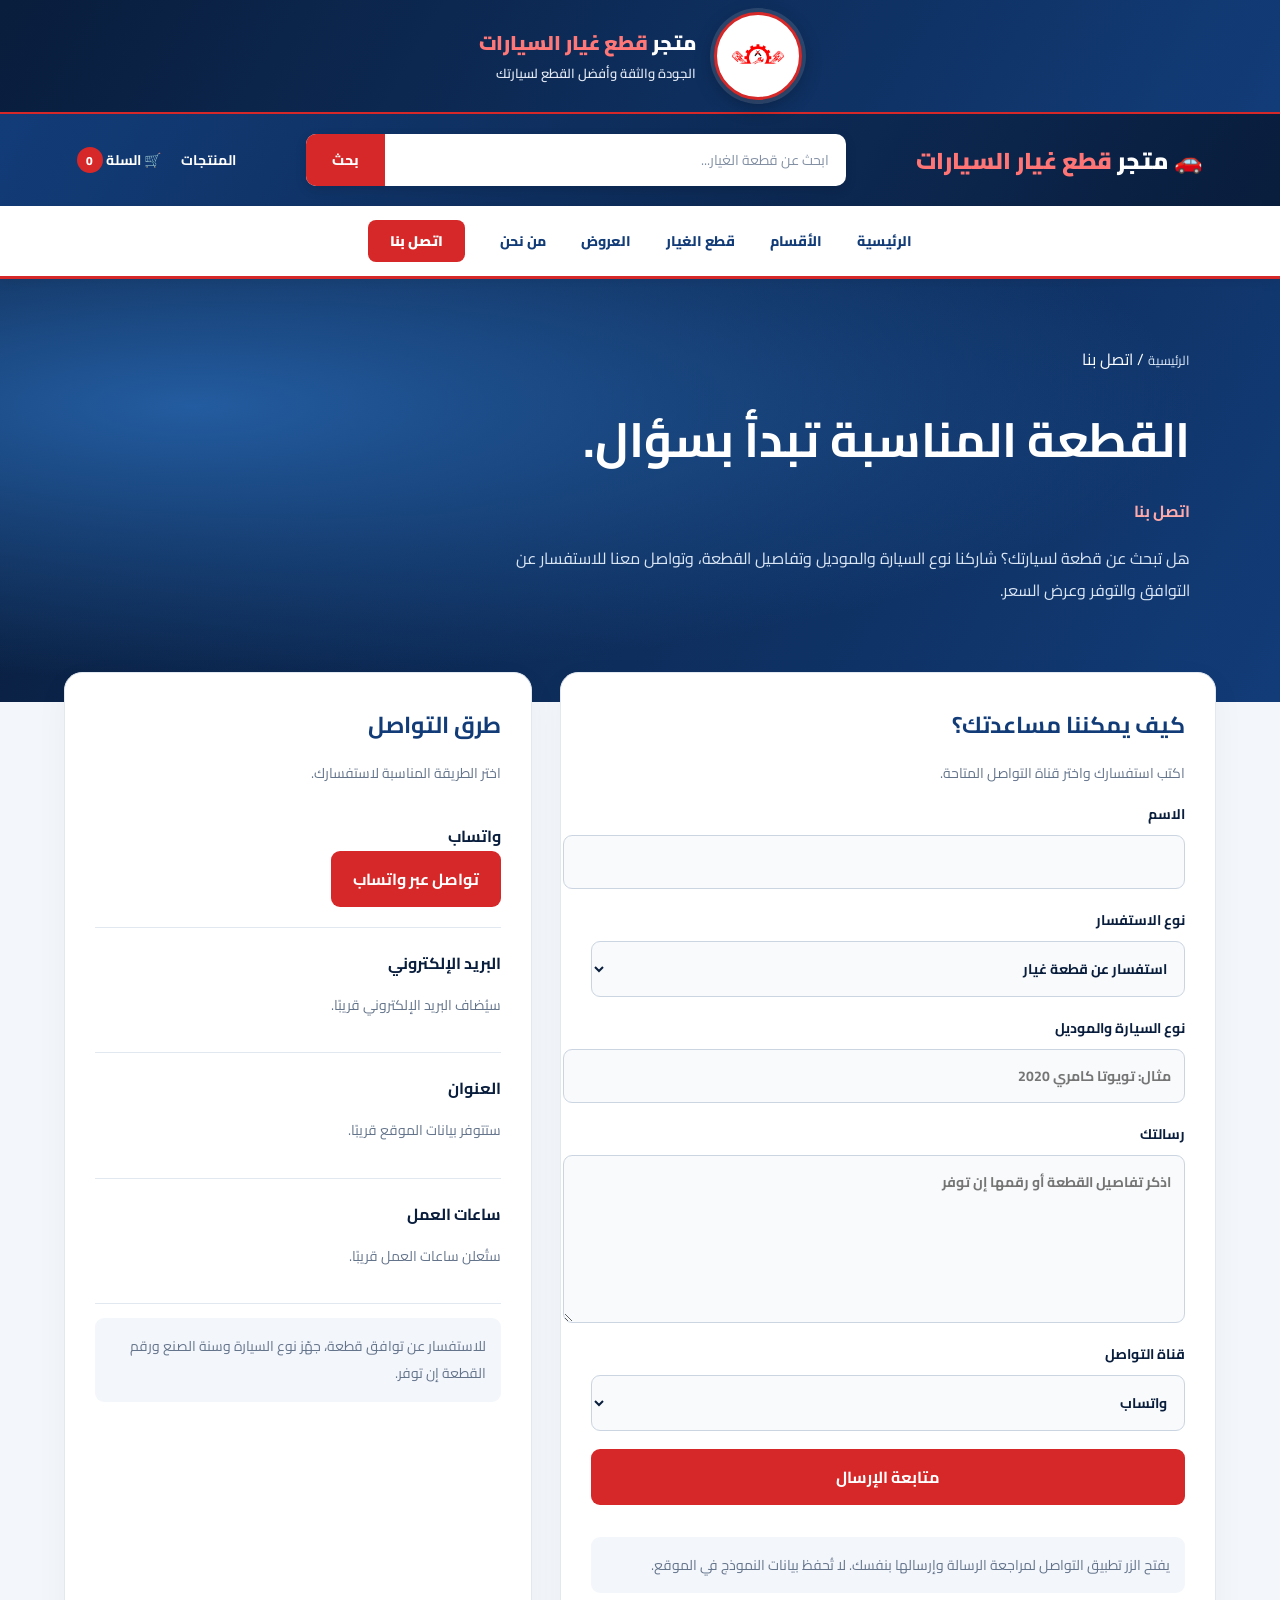
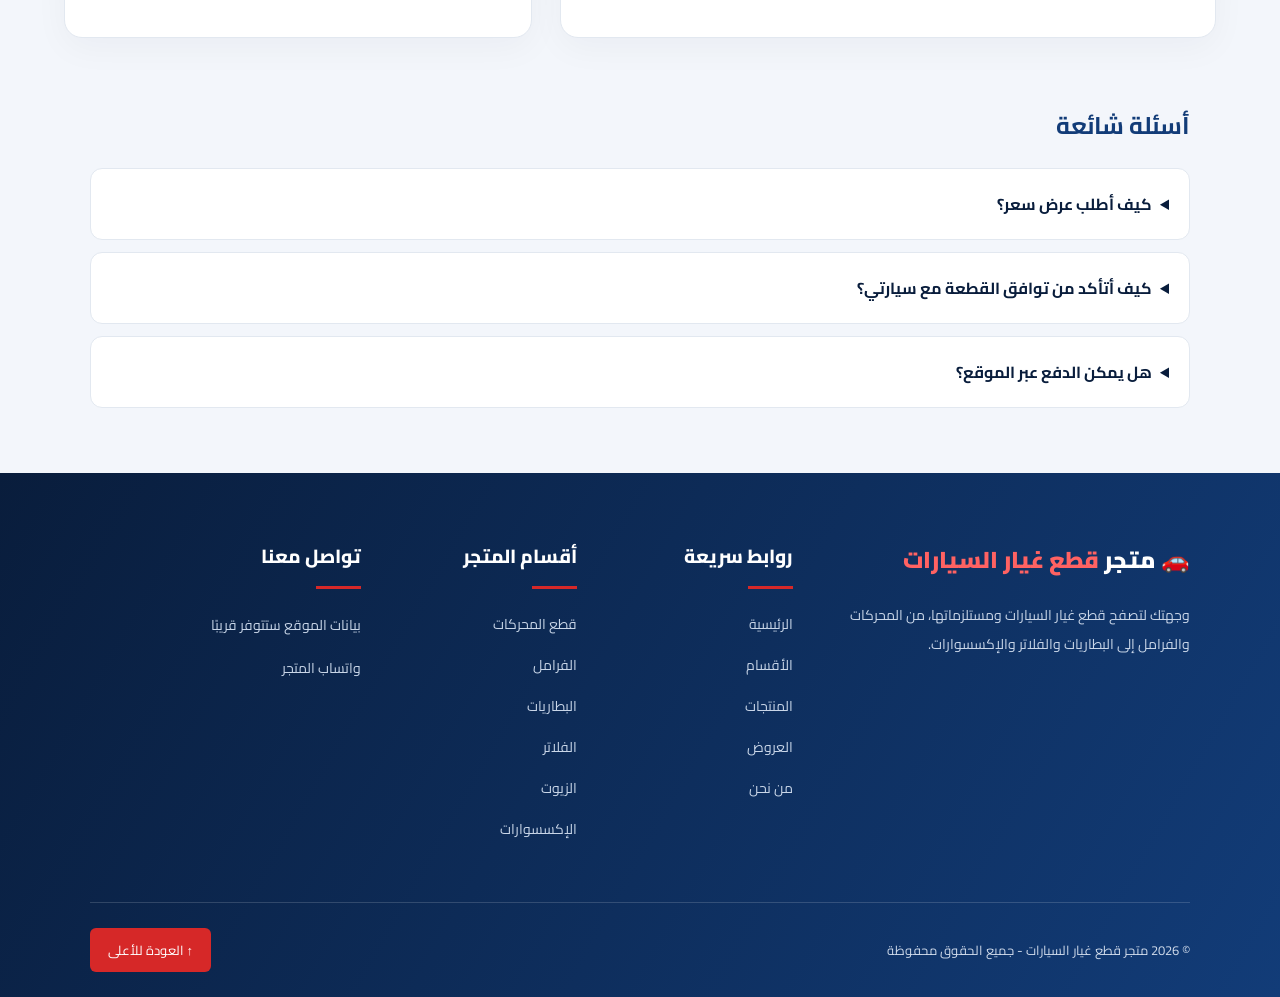
<file: contact.html>
<!DOCTYPE html>
<html lang="ar" dir="rtl">
<head>
<meta charset="UTF-8">
<meta name="viewport" content="width=device-width, initial-scale=1">
<meta name="description" content="تواصل مع متجر قطع غيار السيارات للاستفسار عن القطع وتوافقها مع سيارتك وطلبات عروض الأسعار.">
<title>اتصل بنا | متجر قطع غيار السيارات</title>
<style>
:root { --blue: #123c78; --red: #d62828; }
body { margin: 0; background: #f3f6fb; color: #091d3c; font-family: 'Cairo', Tahoma, sans-serif; }
[hidden] { display: none !important; }
.contact-hero { padding: 65px 7% 80px; color: white; background: radial-gradient(ellipse at 15% 30%, #235ca0, transparent 65%), linear-gradient(120deg,#091d3c,#123c78); }
.contact-hero a { color: #dbe6f5; text-decoration: none; font-size: 13px; }
.contact-hero h1 { font-size: clamp(32px,5vw,48px); margin: 20px 0 12px; }
.contact-hero p { max-width: 680px; line-height: 2; color: #dbe6f5; }
.contact-eyebrow { color: #ffaaaa; font-weight: 700; }
.contact-layout { max-width: 1200px; margin: -30px auto 65px; padding: 0 5%; display: grid; grid-template-columns: 1.4fr 1fr; gap: 28px; position: relative; }
.contact-card { background: white; border: 1px solid #e2e8f0; border-radius: 18px; padding: 30px; box-shadow: 0 10px 35px #091d3c0a; }
.contact-card h2 { margin: 0 0 10px; font-size: 23px; color: #123c78; }
.contact-card p { font-size: 14px; color: #64748b; line-height: 1.9; }
.contact-form { display: grid; gap: 18px; }
.contact-form label { display: grid; gap: 8px; font-size: 14px; font-weight: 700; }
.contact-form input,.contact-form textarea,.contact-form select { width: 100%; padding: 13px; border: 1px solid #cbd5e1; border-radius: 9px; background: #f8fafc; color: #091d3c; font: inherit; min-width: 0; }
.contact-form textarea { resize: vertical; min-height: 140px; }
.contact-form button,.contact-channel { display: inline-block; padding: 13px 22px; background: #d62828; color: white; border: 0; border-radius: 9px; font: inherit; font-weight: 700; text-decoration: none; cursor: pointer; }
.contact-form button:disabled { opacity: .5; cursor: not-allowed; }
.contact-detail { padding: 20px 0; border-bottom: 1px solid #e2e8f0; }
.contact-detail:last-child { border: 0; }
.contact-detail h3 { margin: 0; font-size: 16px; }
.contact-detail a { overflow-wrap: anywhere; }
.contact-note { padding: 15px; background: #f3f6fb; border-radius: 9px; }
.contact-faq { max-width: 1100px; margin: 0 auto 65px; padding: 0 5%; }
.contact-faq h2 { color: #123c78; }
.contact-faq details { background: white; padding: 20px; margin-bottom: 12px; border: 1px solid #e2e8f0; border-radius: 12px; }
.contact-faq summary { cursor: pointer; font-weight: 700; }
.contact-faq p { color: #64748b; line-height: 2; }
.contact-form :focus-visible { outline: 3px solid #123c78; outline-offset: 3px; }
@media(max-width:800px) { .contact-layout { grid-template-columns: 1fr; } .contact-card { padding: 23px; } .contact-hero { padding: 45px 6% 65px; } }
@media(prefers-reduced-motion:reduce) { * { scroll-behavior: auto !important; } }
</style>
</head>
<body>

<!-- ====================================== -->
<!-- HEADER - متجر قطع غيار السيارات -->
<!-- متوافق مع الكمبيوتر والجوال -->
<!-- ====================================== -->

<link rel="preconnect" href="https://fonts.googleapis.com">
<link rel="preconnect" href="https://fonts.gstatic.com" crossorigin>
<link href="https://fonts.googleapis.com/css2?family=Cairo:wght@400;500;600;700;800;900&display=swap" rel="stylesheet">

<style>
:root {
    --blue: #123c78;
    --blue-dark: #091d3c;
    --red: #d62828;
    --red-hover: #af1b1b;
    --light: #f3f6fb;
    --white: #ffffff;
    --font-ar: 'Cairo', Tahoma, Arial, sans-serif;
}

.site-header,
.site-header * {
    box-sizing: border-box;
}

.site-header {
    position: relative;
    z-index: 1000;
    font-family: var(--font-ar);
    direction: rtl;
}

/* ========== الشريط العلوي ========== */

.site-header .top-strip {
    background: linear-gradient(
        120deg,
        #091d3c,
        #123c78
    );
    color: white;
    padding: 12px 5%;
    display: flex;
    align-items: center;
    justify-content: center;
    gap: 18px;
    border-bottom: 2px solid var(--red);
}

.site-header .top-strip-logo {
    width: 88px;
    height: 88px;
    flex-shrink: 0;
    border-radius: 50%;
    background: white;
    padding: 7px;
    border: 3px solid var(--red);
    display: flex;
    justify-content: center;
    align-items: center;
    overflow: hidden;
    box-shadow:
        0 0 0 4px rgba(255,255,255,.12),
        0 6px 20px rgba(0,0,0,.3);
    transition: .3s;
}

.site-header .top-strip-logo:hover {
    transform: scale(1.06);
}

.site-header .top-strip-logo img {
    width: 100%;
    height: 100%;
    object-fit: contain;
    border-radius: 50%;
    display: block;
}

.site-header .top-strip-text {
    text-align: right;
}

.site-header .top-strip-title {
    color: white;
    font-size: 20px;
    font-weight: 900;
    margin: 0;
    line-height: 1.6;
}

.site-header .top-strip-title span {
    color: #ff7777;
}

.site-header .top-strip-subtitle {
    color: #e2e9f5;
    font-size: 13px;
    font-weight: 600;
    margin: 2px 0 0;
}

/* ========== الهيدر الرئيسي ========== */

.site-header .header-main {
    background: linear-gradient(
        120deg,
        var(--blue),
        var(--blue-dark)
    );
    padding: 20px 6%;
    display: flex;
    align-items: center;
    justify-content: space-between;
    gap: 25px;
}

.site-header .store-logo {
    font-size: 23px;
    font-weight: 900;
    color: white;
    text-decoration: none;
    white-space: nowrap;
}

.site-header .store-logo span {
    color: #ff7474;
}

/* ========== البحث ========== */

.site-header .header-search {
    display: flex;
    flex: 1;
    max-width: 540px;
    background: white;
    border-radius: 10px;
    overflow: hidden;
    box-shadow: 0 4px 12px rgba(0,0,0,.12);
}

.site-header .header-search input {
    flex: 1;
    min-width: 0;
    padding: 13px 17px;
    border: none;
    outline: none;
    font-size: 14px;
    color: var(--blue-dark);
    background: transparent;
    font-family: var(--font-ar);
}

.site-header .header-search input::placeholder {
    color: #8390a4;
}

.site-header .header-search button {
    background: var(--red);
    color: white;
    border: 0;
    padding: 0 26px;
    font-size: 14px;
    font-weight: 800;
    cursor: pointer;
    font-family: var(--font-ar);
    transition: .3s;
}

.site-header .header-search button:hover {
    background: var(--red-hover);
}

/* ========== المنتجات والسلة ========== */

.site-header .header-actions {
    display: flex;
    gap: 20px;
    align-items: center;
}

.site-header .header-actions a {
    color: white;
    text-decoration: none;
    font-size: 14px;
    font-weight: 700;
    white-space: nowrap;
    transition: .3s;
}

.site-header .header-actions a:hover {
    color: #ff8b8b;
}

.site-header .cart-number {
    display: inline-flex;
    align-items: center;
    justify-content: center;
    background: var(--red);
    border-radius: 50%;
    min-width: 26px;
    height: 26px;
    padding: 0 5px;
    color: white;
    font-size: 12px;
    font-weight: 800;
}

/* ========== قائمة الكمبيوتر ========== */

.site-header .nav-menu {
    background: white;
    display: flex;
    align-items: center;
    flex-wrap: wrap;
    gap: 35px;
    justify-content: center;
    padding: 14px 20px;
    border-bottom: 3px solid var(--red);
    box-shadow: 0 3px 12px rgba(0,0,0,.06);
}

.site-header .nav-menu a {
    color: var(--blue);
    text-decoration: none;
    font-size: 14px;
    font-weight: 800;
    position: relative;
    transition: .3s;
}

.site-header .nav-menu a::after {
    content: "";
    position: absolute;
    right: 0;
    bottom: -6px;
    width: 0;
    height: 2px;
    background: var(--red);
    transition: width .3s;
}

.site-header .nav-menu a:hover {
    color: var(--red);
}

.site-header .nav-menu a:hover::after {
    width: 100%;
}

/* ========== زر البرجر ========== */
.site-header .nav-menu .contact-link {
    background: var(--red);
    color: white;
    padding: 8px 22px;
    border-radius: 8px;
}

.site-header .nav-menu .contact-link:hover {
    color: white;
    background: var(--red-hover);
}

.site-header .nav-menu .contact-link::after { display: none; }

.site-header a[aria-current="page"] { font-weight: 900; }

.site-header .menu-toggle {
    display: none;
    align-items: center;
    justify-content: center;
    width: 44px;
    height: 44px;
    background: var(--red);
    border: 1px solid rgba(255,255,255,.3);
    border-radius: 9px;
    cursor: pointer;
    flex-shrink: 0;
    transition: .3s;
}

.site-header .menu-toggle:hover {
    background: var(--red-hover);
}

.site-header .burger-lines {
    display: flex;
    flex-direction: column;
    justify-content: center;
    gap: 5px;
}

.site-header .burger-lines span {
    display: block;
    width: 23px;
    height: 3px;
    background: white;
    border-radius: 5px;
    transition: .3s;
}

.site-header .menu-toggle.active .burger-lines span:first-child {
    transform: translateY(8px) rotate(45deg);
}

.site-header .menu-toggle.active .burger-lines span:nth-child(2) {
    opacity: 0;
}

.site-header .menu-toggle.active .burger-lines span:last-child {
    transform: translateY(-8px) rotate(-45deg);
}

/* ========== القائمة الجانبية للجوال ========== */

.site-header .mobile-overlay {
    position: fixed;
    inset: 0;
    background: rgba(0,0,0,.65);
    z-index: 1998;
    opacity: 0;
    visibility: hidden;
    pointer-events: none;
    transition: opacity .3s, visibility .3s;
}

.site-header .mobile-overlay.show {
    opacity: 1;
    visibility: visible;
    pointer-events: auto;
}

.site-header .mobile-sidebar {
    position: fixed;
    top: 0;
    right: 0;
    width: min(330px, 85vw);
    height: 100vh;
    height: 100dvh;
    background: linear-gradient(
        160deg,
        #091d3c,
        #123c78
    );
    z-index: 1999;
    transform: translateX(105%);
    transition: transform .35s ease;
    box-shadow: -8px 0 30px rgba(0,0,0,.3);
    overflow-y: auto;
    visibility: hidden;
    direction: rtl;
}

.site-header .mobile-sidebar.open {
    transform: translateX(0);
    visibility: visible;
}

.site-header .sidebar-header {
    padding: 25px 20px;
    background: rgba(0,0,0,.15);
    border-bottom: 2px solid var(--red);
    display: flex;
    align-items: center;
    justify-content: space-between;
    gap: 10px;
}

.site-header .sidebar-title {
    font-size: 17px;
    font-weight: 900;
    color: white;
}

.site-header .sidebar-title span {
    color: #ff7777;
}

.site-header .sidebar-close {
    background: var(--red);
    color: white;
    border: 0;
    width: 38px;
    height: 38px;
    border-radius: 8px;
    font-size: 26px;
    cursor: pointer;
}

.site-header .mobile-nav {
    display: flex;
    flex-direction: column;
    padding: 20px 15px;
    gap: 7px;
}

.site-header .mobile-nav a {
    display: flex;
    align-items: center;
    justify-content: space-between;
    color: white;
    text-decoration: none;
    padding: 15px;
    border-radius: 9px;
    font-size: 15px;
    font-weight: 700;
    background: rgba(255,255,255,.05);
    transition: .3s;
}

.site-header .mobile-nav a:hover,
.site-header .mobile-nav a:focus-visible {
    background: var(--red);
    padding-right: 23px;
}

.site-header .mobile-nav a::after {
    content: "‹";
    font-size: 23px;
}

.site-header .sidebar-bottom {
    margin: 10px 20px 25px;
    padding: 18px;
    background: rgba(255,255,255,.07);
    border-radius: 10px;
    text-align: center;
    color: #e2e9f5;
    font-size: 12px;
}

.site-header .sidebar-bottom p {
    margin: 0;
}

/* ========== التركيز ولوحة المفاتيح ========== */

.site-header a:focus-visible,
.site-header button:focus-visible,
.site-header input:focus-visible {
    outline: 3px solid #ff9999;
    outline-offset: 3px;
}

/* ========== الأجهزة اللوحية ========== */

@media (max-width: 900px) {

    .site-header .header-main {
        flex-wrap: wrap;
        padding: 16px 5%;
        gap: 15px;
    }

    .site-header .store-logo {
        font-size: 19px;
    }

    .site-header .header-search {
        order: 3;
        flex-basis: 100%;
        max-width: 100%;
    }

    .site-header .header-actions {
        gap: 12px;
        margin-right: auto;
    }

    .site-header .header-actions a {
        font-size: 12px;
    }

    .site-header .menu-toggle {
        display: inline-flex;
        order: -1;
    }

    .site-header .nav-menu {
        display: none;
    }
}

/* ========== الهواتف ========== */

@media (max-width: 600px) {

    .site-header .top-strip {
        padding: 11px 12px;
        gap: 12px;
    }

    .site-header .top-strip-logo {
        width: 64px;
        height: 64px;
        padding: 5px;
    }

    .site-header .top-strip-title {
        font-size: 14px;
    }

    .site-header .top-strip-subtitle {
        font-size: 10px;
    }

    .site-header .header-main {
        display: grid;
        grid-template-columns: 44px minmax(0,1fr) auto;
        align-items: center;
        gap: 10px;
        padding: 14px 4%;
    }

    .site-header .menu-toggle {
        grid-column: 1;
        grid-row: 1;
        order: initial;
    }

    .site-header .store-logo {
        grid-column: 2;
        grid-row: 1;
        font-size: 13px;
        white-space: normal;
        line-height: 1.5;
    }

    .site-header .header-actions {
        grid-column: 3;
        grid-row: 1;
        margin: 0;
        gap: 7px;
    }

    .site-header .header-actions .products-link {
        display: none;
    }

    .site-header .header-actions a {
        font-size: 11px;
    }

    .site-header .cart-number {
        min-width: 22px;
        height: 22px;
        font-size: 11px;
    }

    .site-header .header-search {
        grid-column: 1 / -1;
        grid-row: 2;
        width: 100%;
        max-width: 100%;
        margin-top: 3px;
    }

    .site-header .header-search input {
        padding: 12px;
        font-size: 13px;
    }

    .site-header .header-search button {
        padding: 0 18px;
        font-size: 13px;
    }
}

@media (prefers-reduced-motion: reduce) {
    .site-header *,
    .site-header *::before,
    .site-header *::after {
        transition-duration: .01ms !important;
    }
}
</style>


<!-- ====================================== -->
<!-- HTML -->
<!-- ====================================== -->

<header class="site-header" id="siteHeader">

    <!-- الشريط العلوي والشعار -->

    <div class="top-strip">

        <a href="index.html#home"
           class="top-strip-logo"
           aria-label="العودة إلى الرئيسية">

            <img
                src="media/ddf.png"
                alt="شعار متجر قطع غيار السيارات"
                width="72"
                height="72">

        </a>

        <div class="top-strip-text">

            <p class="top-strip-title">
                متجر <span>قطع غيار السيارات</span>
            </p>

            <p class="top-strip-subtitle">
                الجودة والثقة وأفضل القطع لسيارتك
            </p>

        </div>

    </div>


    <!-- الهيدر الرئيسي -->

    <div class="header-main">

        <!-- علامة البرجر للجوال -->

        <button
            class="menu-toggle"
            type="button"
            id="mobileMenuToggle"
            aria-label="فتح قائمة التنقل"
            aria-controls="mobileSidebar"
            aria-expanded="false">

            <span class="burger-lines">
                <span></span>
                <span></span>
                <span></span>
            </span>

        </button>


        <!-- اسم المتجر -->

        <a href="index.html#home" class="store-logo">
            🚗 متجر <span>قطع غيار السيارات</span>
        </a>


        <!-- البحث -->

        <form class="header-search" id="searchForm">

            <input
                type="search"
                id="searchInput"
                placeholder="ابحث عن قطعة الغيار..."
                aria-label="البحث عن المنتجات">

            <button type="submit">
                بحث
            </button>

        </form>


        <!-- المنتجات والسلة -->

        <div class="header-actions">

            <a href="index.html#products" class="products-link">
                المنتجات
            </a>

            <a href="index.html#cart">
                🛒 السلة
                <span class="cart-number" id="cartCount">0</span>
            </a>

        </div>

    </div>


    <!-- قائمة الكمبيوتر -->

    <nav class="nav-menu" aria-label="القائمة الرئيسية">

        <a href="index.html#home">الرئيسية</a>
        <a href="index.html#categories">الأقسام</a>
        <a href="index.html#products">قطع الغيار</a>
        <a href="index.html#offers">العروض</a>
        <a href="index.html#about">من نحن</a>
        <a href="contact.html" class="contact-link">اتصل بنا</a>

    </nav>


    <!-- خلفية سوداء عند فتح القائمة -->

    <div
        class="mobile-overlay"
        id="mobileOverlay"
        aria-hidden="true">
    </div>


    <!-- القائمة الجانبية للجوال -->

    <aside
        class="mobile-sidebar"
        id="mobileSidebar"
        aria-label="قائمة الجوال"
        aria-hidden="true"
        inert>

        <div class="sidebar-header">

            <div class="sidebar-title">
                🚗 متجر <span>قطع الغيار</span>
            </div>

            <button
                class="sidebar-close"
                type="button"
                id="mobileMenuClose"
                aria-label="إغلاق القائمة">
                &times;
            </button>

        </div>


        <!-- روابط القائمة -->

        <nav class="mobile-nav" aria-label="روابط الجوال">

            <a href="index.html#home">
                الرئيسية
            </a>

            <a href="index.html#categories">
                الأقسام
            </a>

            <a href="index.html#products">
                قطع الغيار
            </a>

            <a href="index.html#offers">
                العروض
            </a>

            <a href="index.html#about">
                من نحن
            </a>

            <a href="contact.html">
                اتصل بنا
            </a>

            <a href="index.html#cart">
                🛒 سلة التسوق
            </a>

        </nav>


        <!-- الجزء السفلي للقائمة -->

        <div class="sidebar-bottom">

            <p>
                الجودة والثقة وأفضل القطع لسيارتك
            </p>

        </div>

    </aside>

</header>


<!-- ====================================== -->
<!-- JavaScript -->
<!-- ====================================== -->

<script>
(function () {

    "use strict";

    const header = document.getElementById("siteHeader");

    if (!header) return;

    const toggle = header.querySelector("#mobileMenuToggle");
    const sidebar = header.querySelector("#mobileSidebar");
    const overlay = header.querySelector("#mobileOverlay");
    const closeBtn = header.querySelector("#mobileMenuClose");
    const searchForm = header.querySelector("#searchForm");
    const searchInput = header.querySelector("#searchInput");
    const mobileLinks = sidebar.querySelectorAll("a");

    let previousFocus = null;


    /* فتح القائمة الجانبية */

    function openMobileMenu() {

        previousFocus = document.activeElement;

        sidebar.removeAttribute("inert");

        sidebar.classList.add("open");
        overlay.classList.add("show");
        toggle.classList.add("active");

        sidebar.setAttribute("aria-hidden", "false");

        toggle.setAttribute("aria-expanded", "true");
        toggle.setAttribute("aria-label", "إغلاق القائمة");

        document.body.style.overflow = "hidden";

        closeBtn.focus();

    }


    /* إغلاق القائمة الجانبية */

    function closeMobileMenu() {

        sidebar.classList.remove("open");
        overlay.classList.remove("show");
        toggle.classList.remove("active");

        toggle.setAttribute("aria-expanded", "false");
        toggle.setAttribute("aria-label", "فتح قائمة التنقل");

        if (previousFocus &&
            typeof previousFocus.focus === "function") {
            previousFocus.focus();
        } else {
            toggle.focus();
        }

        sidebar.setAttribute("aria-hidden", "true");
        sidebar.setAttribute("inert", "");

        document.body.style.overflow = "";

    }


    /* زر الثلاث شرطات */

    toggle.addEventListener("click", function () {

        if (sidebar.classList.contains("open")) {
            closeMobileMenu();
        } else {
            openMobileMenu();
        }

    });


    /* زر الإغلاق */

    closeBtn.addEventListener("click", closeMobileMenu);


    /* الضغط خارج القائمة */

    overlay.addEventListener("click", closeMobileMenu);


    /* إغلاق القائمة عند اختيار رابط */

    mobileLinks.forEach(function (link) {

        link.addEventListener("click", closeMobileMenu);

    });


    /* إغلاق القائمة بمفتاح Escape */

    document.addEventListener("keydown", function (event) {

        if (!sidebar.classList.contains("open")) return;

        if (event.key === "Escape") {
            closeMobileMenu();
        }

        if (event.key === "Tab") {

            const focusable = Array.from(
                sidebar.querySelectorAll(
                    'a[href], button:not([disabled])'
                )
            );

            const first = focusable[0];
            const last = focusable[focusable.length - 1];

            if (event.shiftKey &&
                document.activeElement === first) {
                event.preventDefault();
                last.focus();
            } else if (
                !event.shiftKey &&
                document.activeElement === last
            ) {
                event.preventDefault();
                first.focus();
            }
        }

    });


    /* إغلاق القائمة عند التحول لوضع الكمبيوتر */

    const desktopQuery =
        window.matchMedia("(min-width: 901px)");

    function handleScreenChange(event) {

        if (event.matches &&
            sidebar.classList.contains("open")) {
            closeMobileMenu();
        }

    }

    desktopQuery.addEventListener(
        "change",
        handleScreenChange
    );


    /* البحث - متوافق مع index.html */

    searchForm.addEventListener("submit", function (event) {

        event.preventDefault();

        const query = searchInput.value.trim();

        if (!document.getElementById("productGrid")) {
            window.location.href = "index.html?search=" + encodeURIComponent(query) + "#products";
            return;
        }

        document.dispatchEvent(
            new CustomEvent("store-search", {
                detail: {
                    query: query
                }
            })
        );

        const products = document.getElementById("products");

        if (products) {
            products.scrollIntoView({
                behavior: "smooth"
            });
        }

    });

})();
</script>

<main>
    <section class="contact-hero">
        <a href="index.html">الرئيسية</a> / <span>اتصل بنا</span>
        <h1>القطعة المناسبة تبدأ بسؤال.</h1>
        <span class="contact-eyebrow">اتصل بنا</span>
        <p>هل تبحث عن قطعة لسيارتك؟ شاركنا نوع السيارة والموديل وتفاصيل القطعة، وتواصل معنا للاستفسار عن التوافق والتوفر وعرض السعر.</p>
    </section>
    <div class="contact-layout">
        <section class="contact-card">
            <h2>كيف يمكننا مساعدتك؟</h2>
            <p>اكتب استفسارك واختر قناة التواصل المتاحة.</p>
            <form class="contact-form" id="contactForm">
                <label>الاسم <input name="customer" autocomplete="name" required maxlength="80"></label>
                <label>نوع الاستفسار <select name="subject"><option>استفسار عن قطعة غيار</option><option>طلب عرض سعر</option><option>متابعة طلب</option><option>استفسار آخر</option></select></label>
                <label>نوع السيارة والموديل <input name="vehicle" maxlength="120" placeholder="مثال: تويوتا كامري 2020"></label>
                <label>رسالتك <textarea name="message" required maxlength="2000" placeholder="اذكر تفاصيل القطعة أو رقمها إن توفر"></textarea></label>
                <label>قناة التواصل <select name="channel" id="contactChannel"><option value="">لا توجد قناة متاحة حاليًا</option></select></label>
                <button id="contactSubmit" type="submit" disabled>متابعة الإرسال</button>
                <p class="contact-note" id="contactStatus" role="status">ستتاح المراسلة عند توفر بيانات التواصل الخاصة بالمتجر.</p>
            </form>
        </section>
        <aside class="contact-card">
            <h2>طرق التواصل</h2>
            <p>اختر الطريقة المناسبة لاستفسارك.</p>
            <div class="contact-detail"><h3>واتساب</h3><p id="whatsappNotice">سيُضاف رقم المتجر قريبًا.</p><a class="contact-channel" id="contactWhatsapp" hidden>تواصل عبر واتساب</a></div>
            <div class="contact-detail"><h3>البريد الإلكتروني</h3><p id="emailNotice">سيُضاف البريد الإلكتروني قريبًا.</p><a id="contactEmail" hidden></a></div>
            <div class="contact-detail"><h3>العنوان</h3><p id="contactAddress">ستتوفر بيانات الموقع قريبًا.</p></div>
            <div class="contact-detail"><h3>ساعات العمل</h3><p id="contactHours">ستُعلن ساعات العمل قريبًا.</p></div>
            <p class="contact-note">للاستفسار عن توافق قطعة، جهّز نوع السيارة وسنة الصنع ورقم القطعة إن توفر.</p>
        </aside>
    </div>
    <section class="contact-faq">
        <h2>أسئلة شائعة</h2>
        <details><summary>كيف أطلب عرض سعر؟</summary><p>أضف القطع إلى السلة في الصفحة الرئيسية، ثم أكمل بيانات السيارة واستخدم قناة التواصل المتاحة لطلب تأكيد السعر والتوفر.</p></details>
        <details><summary>كيف أتأكد من توافق القطعة مع سيارتي؟</summary><p>أرسل نوع السيارة والموديل وسنة الصنع ورقم القطعة إن توفر، واطلب تأكيد التوافق قبل الشراء.</p></details>
        <details><summary>هل يمكن الدفع عبر الموقع؟</summary><p>الدفع الإلكتروني غير متاح حاليًا. استفسر من المتجر عن السعر النهائي والشحن وطريقة الدفع قبل إتمام الشراء.</p></details>
    </section>
</main>

<!-- ===================================== -->
<!-- الشريط السفلي لمتجر قطع غيار السيارات -->
<!-- footer.html -->
<!-- ===================================== -->

<style>
.store-footer {
    background: linear-gradient(120deg, #091d3c, #123c78);
    color: #e2eaf6;
    padding: 65px 7% 0;
    font-family: 'Cairo', Tahoma, Arial, sans-serif;
    direction: rtl;
}

.store-footer * {
    box-sizing: border-box;
}

.footer-grid {
    display: grid;
    grid-template-columns: 2fr 1fr 1fr 1.5fr;
    gap: 35px;
}

.footer-column h3 {
    color: white;
    font-size: 19px;
    margin: 0 0 22px;
    font-weight: 800;
}

.footer-column h3::after {
    content: "";
    display: block;
    width: 45px;
    height: 3px;
    background: #d62828;
    margin-top: 12px;
}

.footer-column p {
    font-size: 14px;
    line-height: 2.1;
    color: #c9d6e8;
}

.footer-column a {
    display: block;
    color: #c9d6e8;
    font-size: 14px;
    text-decoration: none;
    margin-bottom: 15px;
    transition: 0.3s;
}

.footer-column a:hover {
    color: #ff6868;
    padding-right: 5px;
}

.footer-brand {
    font-size: 23px;
    color: white;
    font-weight: 900;
    margin-bottom: 20px;
}

.footer-brand span {
    color: #ff6262;
}

.footer-contact {
    font-size: 14px;
    line-height: 2;
}

.footer-contact a {
    overflow-wrap: anywhere;
}

.footer-bottom {
    border-top: 1px solid #ffffff27;
    margin-top: 45px;
    padding: 25px 0;
    display: flex;
    justify-content: space-between;
    align-items: center;
    gap: 15px;
    font-size: 13px;
    color: #cfdaea;
}

.footer-back {
    background: #d62828;
    color: white !important;
    padding: 10px 18px;
    border-radius: 6px;
    text-decoration: none;
    transition: 0.3s;
}

.footer-back:hover {
    background: #af1b1b;
    transform: translateY(-3px);
}

/* الأجهزة اللوحية */

@media (max-width: 950px) {
    .footer-grid {
        grid-template-columns: repeat(2, minmax(0, 1fr));
    }
}

/* الهواتف */

@media (max-width: 600px) {
    .store-footer {
        padding: 45px 6% 0;
    }

    .footer-grid {
        grid-template-columns: 1fr;
        gap: 25px;
    }

    .footer-bottom {
        flex-direction: column;
        text-align: center;
        align-items: center;
    }

    .footer-brand {
        font-size: 20px;
    }
}
</style>


<!-- ===================================== -->
<!-- HTML الشريط السفلي -->
<!-- ===================================== -->

<footer class="store-footer" id="site-footer">

    <div class="footer-grid">

        <!-- معلومات المتجر -->

        <div class="footer-column">

            <div class="footer-brand">
                🚗 متجر <span>قطع غيار السيارات</span>
            </div>

            <p>
                وجهتك لتصفح قطع غيار السيارات
                ومستلزماتها، من المحركات والفرامل
                إلى البطاريات والفلاتر والإكسسوارات.
            </p>

        </div>


        <!-- روابط سريعة -->

        <div class="footer-column">

            <h3>روابط سريعة</h3>

            <a href="index.html#home">الرئيسية</a>
            <a href="index.html#categories">الأقسام</a>
            <a href="index.html#products">المنتجات</a>
            <a href="index.html#offers">العروض</a>
            <a href="index.html#about">من نحن</a>

        </div>


        <!-- أقسام المتجر -->

        <div class="footer-column">

            <h3>أقسام المتجر</h3>

            <a href="index.html#categories">قطع المحركات</a>
            <a href="index.html#categories">الفرامل</a>
            <a href="index.html#categories">البطاريات</a>
            <a href="index.html#categories">الفلاتر</a>
            <a href="index.html#categories">الزيوت</a>
            <a href="index.html#categories">الإكسسوارات</a>

        </div>


        <!-- معلومات التواصل -->

        <div class="footer-column" id="contact">

            <h3>تواصل معنا</h3>

            <div class="footer-contact">

                <p>
                    <span id="storeAddress">بيانات الموقع ستتوفر قريبًا</span>
                </p>

                <p>
                    <a id="storePhone" hidden>واتساب المتجر</a>
                </p>

                <p>
                    <span id="storeHours" hidden></span>
                </p>

                <p>
                    <a id="storeEmail" hidden></a>
                </p>

            </div>

        </div>

    </div>


    <!-- حقوق المتجر -->

    <div class="footer-bottom">

        <span id="copyrightYear">
            جميع الحقوق محفوظة © متجر قطع غيار السيارات
        </span>

        <a class="footer-back" href="index.html#home">
            ↑ العودة للأعلى
        </a>

    </div>

</footer>


<!-- ===================================== -->
<!-- JavaScript -->
<!-- ===================================== -->

<script>
(function () {

    const year = new Date().getFullYear();

    const copyrightElement =
        document.getElementById("copyrightYear");

    if (copyrightElement) {
        copyrightElement.textContent =
            "© " + year +
            " متجر قطع غيار السيارات - جميع الحقوق محفوظة";
    }

})();
</script>

<script src="store-config.js"></script>
<script>
(() => {
    const config = window.storeConfig || {};
    const number = String(config.whatsapp || '').replace(/[^0-9]/g, '');
    const hasWhatsapp = /^\d{8,15}$/.test(number);
    const hasEmail = /^[^\s@]+@[^\s@]+\.[^\s@]+$/.test(config.email || '');
    const channel = document.getElementById('contactChannel');
    const link = (id, href, text) => {
        const element = document.getElementById(id);
        element.href = href;
        if (text) element.textContent = text;
        element.hidden = false;
    };
    if (hasWhatsapp || hasEmail) {
        channel.replaceChildren();
        document.getElementById('contactSubmit').disabled = false;
        document.getElementById('contactStatus').textContent = 'يفتح الزر تطبيق التواصل لمراجعة الرسالة وإرسالها بنفسك. لا تُحفظ بيانات النموذج في الموقع.';
    }
    if (hasWhatsapp) {
        channel.add(new Option('واتساب', 'whatsapp'));
        link('contactWhatsapp', 'https://wa.me/' + number);
        link('storePhone', 'https://wa.me/' + number);
        document.getElementById('whatsappNotice').hidden = true;
    }
    if (hasEmail) {
        channel.add(new Option('البريد الإلكتروني', 'email'));
        link('contactEmail', 'mailto:' + config.email, config.email);
        link('storeEmail', 'mailto:' + config.email, config.email);
        document.getElementById('emailNotice').hidden = true;
    }
    if (config.address) {
        document.getElementById('contactAddress').textContent = config.address;
        document.getElementById('storeAddress').textContent = config.address;
    }
    if (config.hours) {
        document.getElementById('contactHours').textContent = config.hours;
        const hours = document.getElementById('storeHours');
        hours.textContent = config.hours; hours.hidden = false;
    }
    try {
        const items = JSON.parse(localStorage.getItem('autoPartsCart') || '[]');
        if (Array.isArray(items)) document.getElementById('cartCount').textContent = items.reduce((sum, item) => sum + (item && Number.isInteger(item.quantity) && item.quantity > 0 ? item.quantity : 0), 0);
    } catch (_) {}
    document.querySelectorAll('a[href="contact.html"]').forEach(a => a.setAttribute('aria-current', 'page'));
    document.getElementById('contactForm').addEventListener('submit', event => {
        event.preventDefault();
        const data = new FormData(event.currentTarget);
        const subject = String(data.get('subject'));
        const message = [subject, 'الاسم: ' + data.get('customer'), 'السيارة: ' + data.get('vehicle'), String(data.get('message'))].join('\n');
        if (channel.value === 'whatsapp' && hasWhatsapp) window.open('https://wa.me/' + number + '?text=' + encodeURIComponent(message), '_blank', 'noopener,noreferrer');
        else if (channel.value === 'email' && hasEmail) window.location.href = 'mailto:' + config.email + '?subject=' + encodeURIComponent(subject) + '&body=' + encodeURIComponent(message);
    });
})();
</script>
</body>
</html>
</file>
